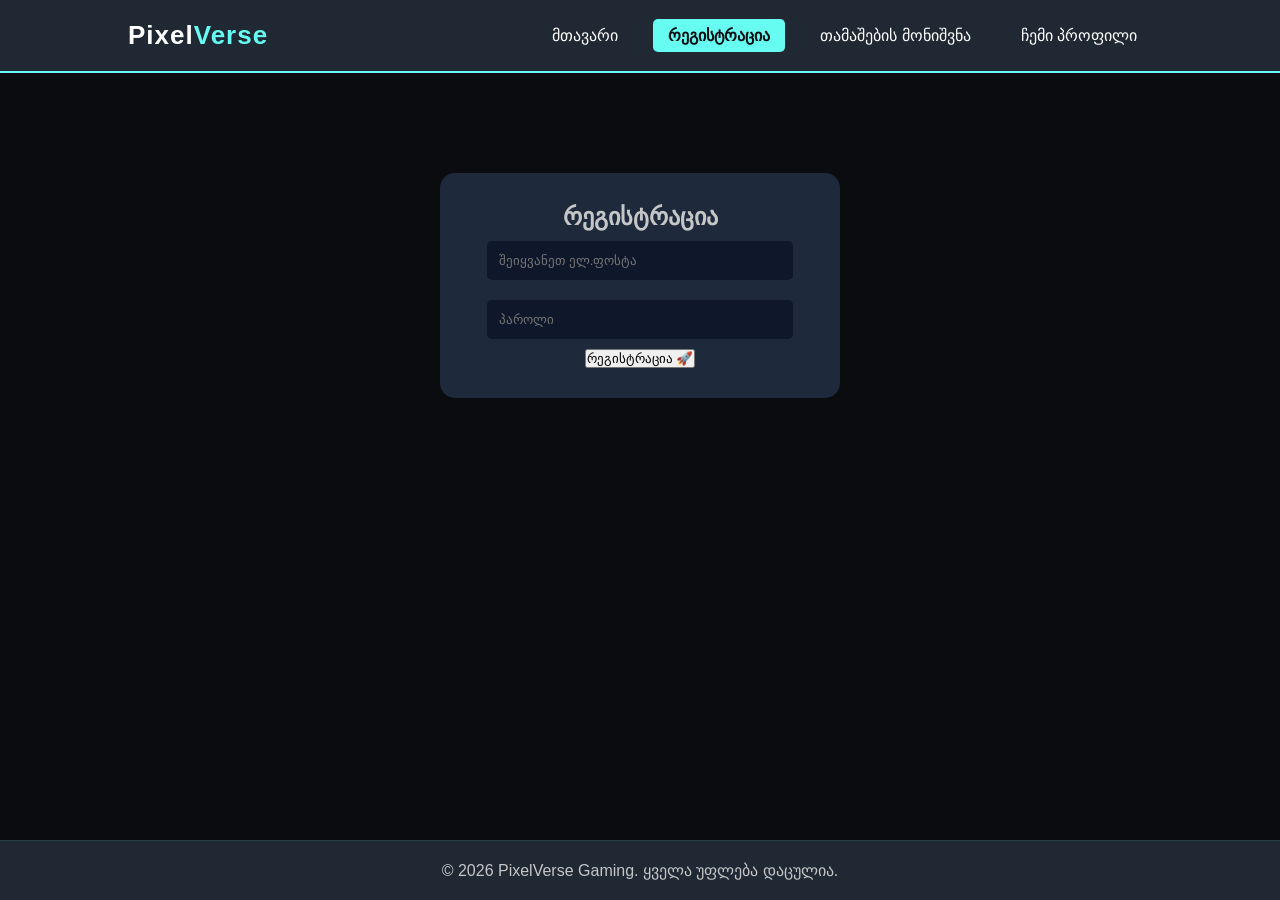
<file: games.html>
<!DOCTYPE html>
<html lang="ka">
<head>
    <meta charset="UTF-8">
    <meta name="viewport" content="width=device-width, initial-scale=1.0">
    <title>PixelVerse - თამაშების მონიშვნა</title>
    <link rel="stylesheet" href="style.css">

    <style>
        .games-selection-container { max-width: 500px; margin: 50px auto; background: #1e293b; padding: 30px; border-radius: 12px; color: white; box-shadow: 0 5px 15px rgba(0,0,0,0.3); font-family: sans-serif; }
        .checkbox-group { display: flex; align-items: center; background: #0f172a; padding: 15px; margin: 10px 0; border-radius: 8px; border: 1px solid #334155; cursor: pointer; }
        .save-btn { background: #00bcd4; color: white; border: none; padding: 12px; width: 100%; border-radius: 8px; cursor: pointer; font-weight: bold; margin-top: 20px; }
    </style>
</head>
<body>

    <header>
        <div class="logo">Pixel<span>Verse</span></div>
        <nav>
            <ul>
                <li><a href="site.html">მთავარი</a></li>
                <li><a href="register.html">რეგისტრაცია</a></li>
                <li><a href="games.html" class="active">თამაშების მონიშვნა</a></li>
                <li><a href="profile.html">ჩემი პროფილი</a></li>
            </ul>
        </nav>
    </header>

    <main>
        <div class="games-selection-container">
            <h2>🎮 მონიშნე შენი თამაშები</h2>
            <form id="gamesForm">
                <div class="checkbox-group"><input type="checkbox" id="minecraft" value="Minecraft"><label>Minecraft</label></div>
                <div class="checkbox-group"><input type="checkbox" id="fortnite" value="Fortnite"><label>Fortnite</label></div>
                <div class="checkbox-group"><input type="checkbox" id="gtav" value="GTA V"><label>Grand Theft Auto V</label></div>
                <div class="checkbox-group"><input type="checkbox" id="roblox" value="Roblox"><label>Roblox</label></div>
                <div class="checkbox-group"><input type="checkbox" id="cs2" value="CS2"><label>Counter-Strike 2</label></div>
                <button type="submit" class="save-btn">არჩევანის შენახვა 💾</button>
            </form>
        </div>
    </main>

    <script>
        // 1. დაცვა: თუ რეგისტრაცია არ არის, არ გაუშვა გვერდზე
        if (!localStorage.getItem("isRegistered")) {
            alert("გთხოვთ, ჯერ გაიარეთ რეგისტრაცია!");
            window.location.href = "register.html";
        }

        // 2. შენახვის ლოგიკა
        document.getElementById("gamesForm").addEventListener("submit", function(event) {
            event.preventDefault();

            let selectedGames = [];
            if (document.getElementById("minecraft").checked) selectedGames.push("Minecraft");
            if (document.getElementById("fortnite").checked) selectedGames.push("Fortnite");
            if (document.getElementById("gtav").checked) selectedGames.push("GTA V");
            if (document.getElementById("roblox").checked) selectedGames.push("Roblox");
            if (document.getElementById("cs2").checked) selectedGames.push("CS2");

            localStorage.setItem("myGames", JSON.stringify(selectedGames));

            alert("არჩევანი შენახულია!");
            // გადამისამართება პროფილზე
            window.location.href = "profile.html";
        });
    </script>
</body>
</html>
</file>
<file: style.css>
* {
    margin: 0;
    padding: 0;
    box-sizing: border-box;
    font-family: 'Segoe UI', Tahoma, Geneva, Verdana, sans-serif;
}

body {
    background-color: #0b0c10;
    color: #c5c6c7;
    display: flex;
    flex-direction: column;
    min-height: 100vh;
}

header {
    background-color: #1f2833;
    color: white;
    display: flex;
    justify-content: space-between;
    align-items: center;
    padding: 20px 10%;
    border-bottom: 2px solid #66fcf1;
}

.logo {
    font-size: 26px;
    font-weight: bold;
    letter-spacing: 1px;
}

.logo span {
    color: #66fcf1;
}

nav ul {
    display: flex;
    list-style: none;
}

nav ul li {
    margin-left: 20px;
}

nav ul li a {
    color: white;
    text-decoration: none;
    font-size: 16px;
    padding: 8px 15px;
    transition: 0.3s;
}

nav ul li a:hover, nav ul li a.active {
    background-color: #66fcf1;
    color: #0b0c10;
    border-radius: 5px;
    font-weight: bold;
}

.hero {
    background: linear-gradient(rgba(11, 12, 16, 0.8), rgba(11, 12, 16, 0.8)), url('https://images.unsplash.com/photo-1538481199705-c710c4e965fc?w=1200') no-repeat center center/cover;
    height: 300px;
    color: white;
    display: flex;
    flex-direction: column;
    justify-content: center;
    align-items: center;
    text-align: center;
    padding: 20px;
}

.hero h1 {
    font-size: 40px;
    color: #66fcf1;
    margin-bottom: 15px;
    text-shadow: 0 0 10px rgba(102, 252, 241, 0.5);
}

.content-section, .about-intro, .table-section {
    padding: 40px 10%;
    text-align: center;
}

.content-section h2, .about-intro h2 {
    color: #fff;
    margin-bottom: 30px;
    font-size: 28px;
}

/* მასშტაბური ქარდების კონტეინერი */
.big-cards {
    display: flex;
    flex-direction: column;
    gap: 40px;
    align-items: center;
}

.large-card {
    display: flex;
    background-color: #1f2833;
    border-radius: 12px;
    overflow: hidden;
    max-width: 900px;
    width: 100%;
    border: 1px solid rgba(102, 252, 241, 0.2);
    transition: 0.3s;
    text-align: left;
}

.large-card:hover {
    transform: scale(1.02);
    box-shadow: 0 10px 25px rgba(102, 252, 241, 0.2);
}

.large-card img {
    width: 45%;
    max-height: 300px;
    object-fit: cover;
}

.card-content {
    padding: 30px;
    display: flex;
    flex-direction: column;
    justify-content: center;
}

.large-card h3 {
    font-size: 26px;
    color: #66fcf1;
    margin-bottom: 10px;
}

.game-tag {
    color: #45a29e;
    font-weight: bold;
    margin-bottom: 15px;
}

.large-card p {
    color: #c5c6c7;
    font-size: 16px;
    line-height: 1.6;
}

/* ყიდვის გაუმჯობესებული გეიმერული ღილაკი */
.card-content .buy-btn {
    display: block !important;
    background-color: #66fcf1 !important;
    color: #0b0c10 !important;
    padding: 12px 25px !important;
    border-radius: 6px !important;
    text-decoration: none !important;
    font-weight: bold !important;
    font-size: 16px !important;
    margin-top: 15px !important;
    text-align: center !important;
    transition: 0.3s all ease !important;
    width: fit-content !important;
    text-transform: uppercase !important;
    box-shadow: 0 0 10px rgba(102, 252, 241, 0.3) !important;
}

.card-content .buy-btn:hover {
    background-color: #45a29e !important;
    color: white !important;
    box-shadow: 0 0 20px rgba(102, 252, 241, 0.7) !important;
    transform: translateY(-3px) !important;
}

/* ცხრილი */
table {
    width: 100%;
    border-collapse: collapse;
    margin-top: 25px;
    background-color: #1f2833;
    color: white;
}

th, td {
    padding: 15px;
    border: 1px solid rgba(102, 252, 241, 0.2);
    text-align: center;
}

th {
    background-color: #45a29e;
    color: #0b0c10;
    font-weight: bold;
}

tr:hover {
    background-color: rgba(102, 252, 241, 0.05);
}

/* ფორმა */
.form-container {
    max-width: 550px;
    margin: 50px auto;
    background-color: #1f2833;
    padding: 40px;
    border-radius: 8px;
    border: 1px solid #66fcf1;
}

.form-container h2 {
    color: white;
    margin-bottom: 25px;
    text-align: center;
}

.form-group {
    margin-bottom: 20px;
    display: flex;
    flex-direction: column;
    text-align: left;
}

.form-group label {
    margin-bottom: 8px;
    font-weight: bold;
    color: #45a29e;
}

input[type="text"], select, textarea {
    padding: 12px;
    background-color: #0b0c10;
    border: 1px solid #45a29e;
    border-radius: 4px;
    color: white;
    font-size: 14px;
}

input[type="text"]:focus, select:focus, textarea:focus {
    outline: none;
    border-color: #66fcf1;
}

.radio-options {
    display: flex;
    gap: 20px;
    margin-top: 5px;
}

.checkbox-group {
    flex-direction: row;
    align-items: center;
    gap: 10px;
}

.btn {
    background-color: #66fcf1;
    color: #0b0c10;
    padding: 14px 20px;
    border: none;
    border-radius: 4px;
    cursor: pointer;
    font-size: 16px;
    font-weight: bold;
    width: 100%;
    transition: 0.3s;
    text-transform: uppercase;
    margin-top: 10px;
}

.btn:hover {
    background-color: #45a29e;
    box-shadow: 0 0 15px rgba(102, 252, 241, 0.4);
}

footer {
    background-color: #1f2833;
    color: #c5c6c7;
    text-align: center;
    padding: 20px;
    margin-top: auto;
    border-top: 1px solid rgba(102, 252, 241, 0.1);
}

/* მობილური ეკრანებისთვის ქარდების გასწორება */
@media (max-width: 768px) {
    .large-card {
        flex-direction: column;
    }
    .large-card img {
        width: 100%;
    }
}
</file>
